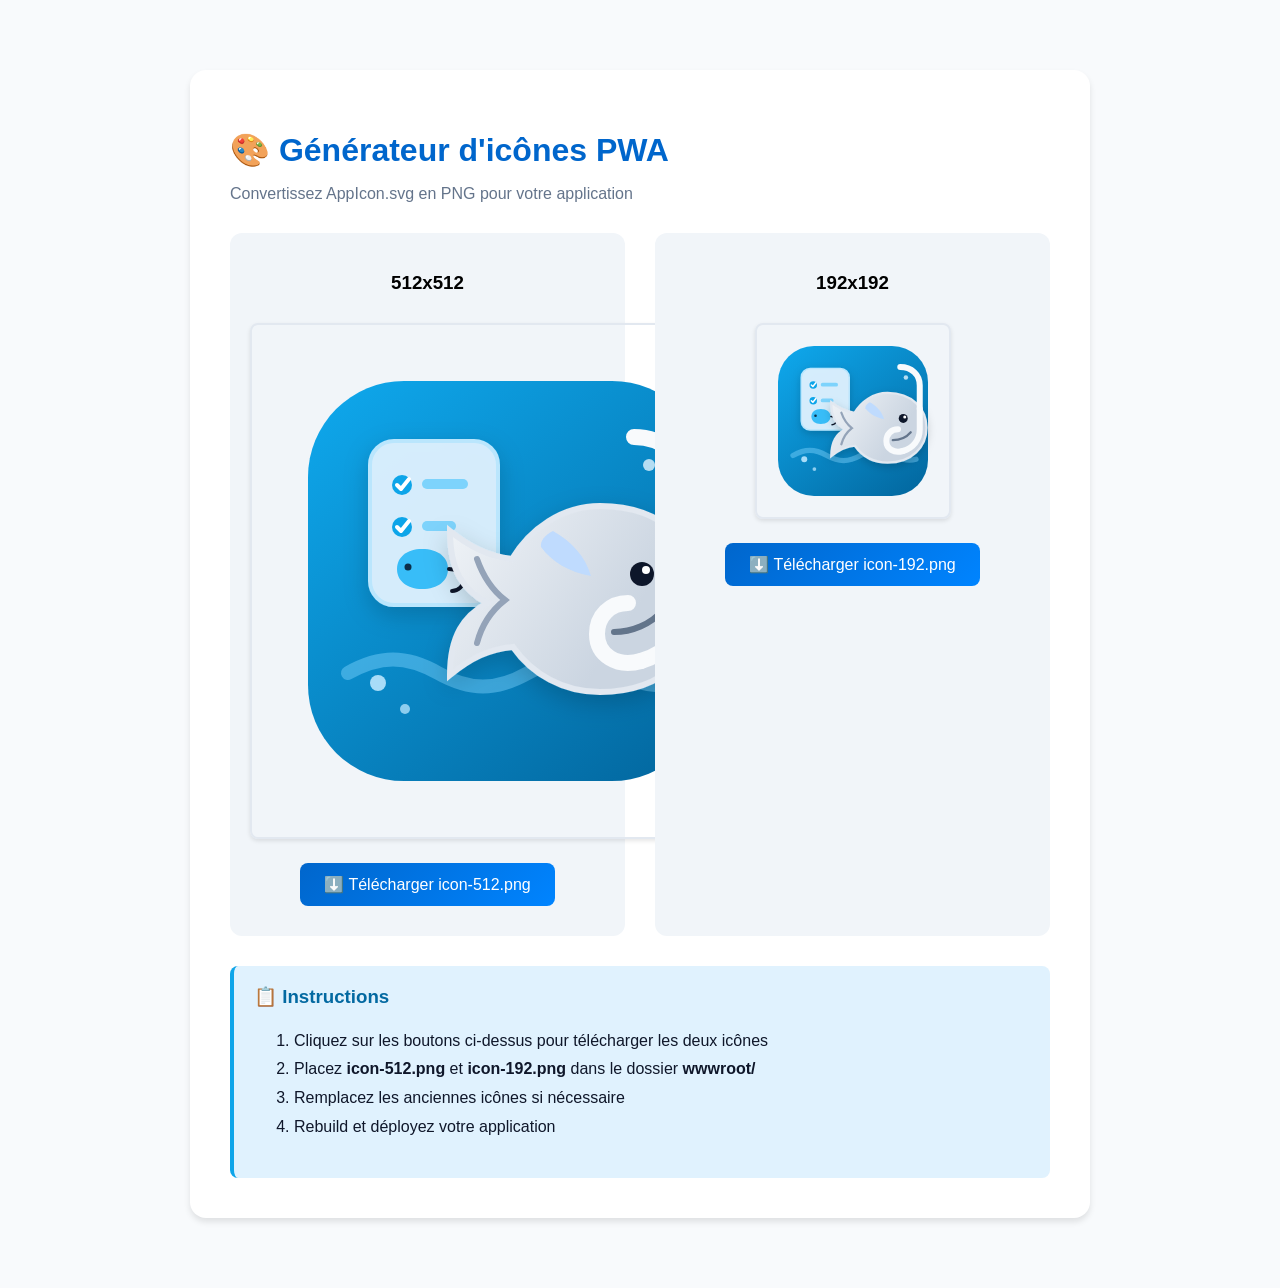
<file: wwwroot/generate-icons.html>
<!DOCTYPE html>
<html lang="fr">
<head>
    <meta charset="UTF-8">
    <meta name="viewport" content="width=device-width, initial-scale=1.0">
    <title>Générateur d'icônes PNG depuis SVG</title>
    <style>
        body {
            font-family: -apple-system, BlinkMacSystemFont, 'Segoe UI', Roboto, Oxygen, Ubuntu, Cantarell, sans-serif;
            max-width: 900px;
            margin: 50px auto;
            padding: 20px;
            background: #f8fafc;
        }
        .container {
            background: white;
            padding: 40px;
            border-radius: 16px;
            box-shadow: 0 4px 6px rgba(0,0,0,0.1);
        }
        h1 {
            color: #0066cc;
            margin-bottom: 10px;
        }
        .subtitle {
            color: #64748b;
            margin-bottom: 30px;
        }
        .preview {
            display: flex;
            gap: 30px;
            margin: 30px 0;
            flex-wrap: wrap;
        }
        .icon-preview {
            text-align: center;
            padding: 20px;
            background: #f1f5f9;
            border-radius: 12px;
            flex: 1;
            min-width: 200px;
        }
        canvas {
            border: 2px solid #e2e8f0;
            border-radius: 8px;
            margin: 10px 0;
            box-shadow: 0 2px 4px rgba(0,0,0,0.1);
        }
        button {
            background: linear-gradient(135deg, #0066cc, #0084ff);
            color: white;
            border: none;
            padding: 12px 24px;
            border-radius: 8px;
            cursor: pointer;
            font-size: 16px;
            font-weight: 500;
            margin: 10px 5px;
            transition: transform 0.2s;
        }
        button:hover {
            transform: translateY(-2px);
        }
        button:active {
            transform: translateY(0);
        }
        .success {
            color: #10b981;
            margin-top: 20px;
            padding: 15px;
            background: #d1fae5;
            border-radius: 8px;
            display: none;
        }
        .instructions {
            background: #e0f2fe;
            padding: 20px;
            border-radius: 8px;
            margin-top: 30px;
            border-left: 4px solid #0ea5e9;
        }
        .instructions h3 {
            color: #0369a1;
            margin-top: 0;
        }
        .instructions ol {
            color: #0f172a;
            line-height: 1.8;
        }
    </style>
</head>
<body>
    <div class="container">
        <h1>🎨 Générateur d'icônes PWA</h1>
        <p class="subtitle">Convertissez AppIcon.svg en PNG pour votre application</p>

        <div class="preview">
            <div class="icon-preview">
                <h3>512x512</h3>
                <canvas id="canvas512" width="512" height="512"></canvas>
                <button onclick="downloadIcon(512)">⬇️ Télécharger icon-512.png</button>
            </div>
            <div class="icon-preview">
                <h3>192x192</h3>
                <canvas id="canvas192" width="192" height="192"></canvas>
                <button onclick="downloadIcon(192)">⬇️ Télécharger icon-192.png</button>
            </div>
        </div>

        <div class="success" id="successMsg">
            ✅ Icône téléchargée ! Placez-la dans le dossier <strong>wwwroot/</strong>
        </div>

        <div class="instructions">
            <h3>📋 Instructions</h3>
            <ol>
                <li>Cliquez sur les boutons ci-dessus pour télécharger les deux icônes</li>
                <li>Placez <strong>icon-512.png</strong> et <strong>icon-192.png</strong> dans le dossier <strong>wwwroot/</strong></li>
                <li>Remplacez les anciennes icônes si nécessaire</li>
                <li>Rebuild et déployez votre application</li>
            </ol>
        </div>
    </div>

    <script>
        // Charger le SVG et le dessiner sur les canvas
        async function loadAndDrawSVG() {
            try {
                const response = await fetch('AppIcon.svg');
                const svgText = await response.text();

                // Créer un élément SVG
                const parser = new DOMParser();
                const svgDoc = parser.parseFromString(svgText, 'image/svg+xml');
                const svgElement = svgDoc.documentElement;

                // Dessiner sur chaque canvas
                await drawSVGOnCanvas(svgElement, 'canvas512', 512);
                await drawSVGOnCanvas(svgElement, 'canvas192', 192);
            } catch (error) {
                console.error('Erreur lors du chargement du SVG:', error);
                alert('Erreur: Assurez-vous que AppIcon.svg est dans le même dossier que ce fichier HTML');
            }
        }

        function drawSVGOnCanvas(svgElement, canvasId, size) {
            return new Promise((resolve, reject) => {
                const canvas = document.getElementById(canvasId);
                const ctx = canvas.getContext('2d');

                // Créer un blob depuis le SVG
                const svgString = new XMLSerializer().serializeToString(svgElement);
                const blob = new Blob([svgString], { type: 'image/svg+xml;charset=utf-8' });
                const url = URL.createObjectURL(blob);

                // Créer une image
                const img = new Image();
                img.onload = function() {
                    // Dessiner sur le canvas
                    ctx.clearRect(0, 0, size, size);
                    ctx.drawImage(img, 0, 0, size, size);
                    URL.revokeObjectURL(url);
                    resolve();
                };
                img.onerror = function() {
                    URL.revokeObjectURL(url);
                    reject(new Error('Erreur lors du chargement de l\'image'));
                };
                img.src = url;
            });
        }

        function downloadIcon(size) {
            const canvas = document.getElementById(`canvas${size}`);
            const link = document.createElement('a');
            link.download = `icon-${size}.png`;
            link.href = canvas.toDataURL('image/png');
            link.click();

            // Afficher le message de succès
            const successMsg = document.getElementById('successMsg');
            successMsg.style.display = 'block';
            setTimeout(() => {
                successMsg.style.display = 'none';
            }, 3000);
        }

        // Charger automatiquement au chargement de la page
        window.onload = loadAndDrawSVG;
    </script>
</body>
</html>
</file>
